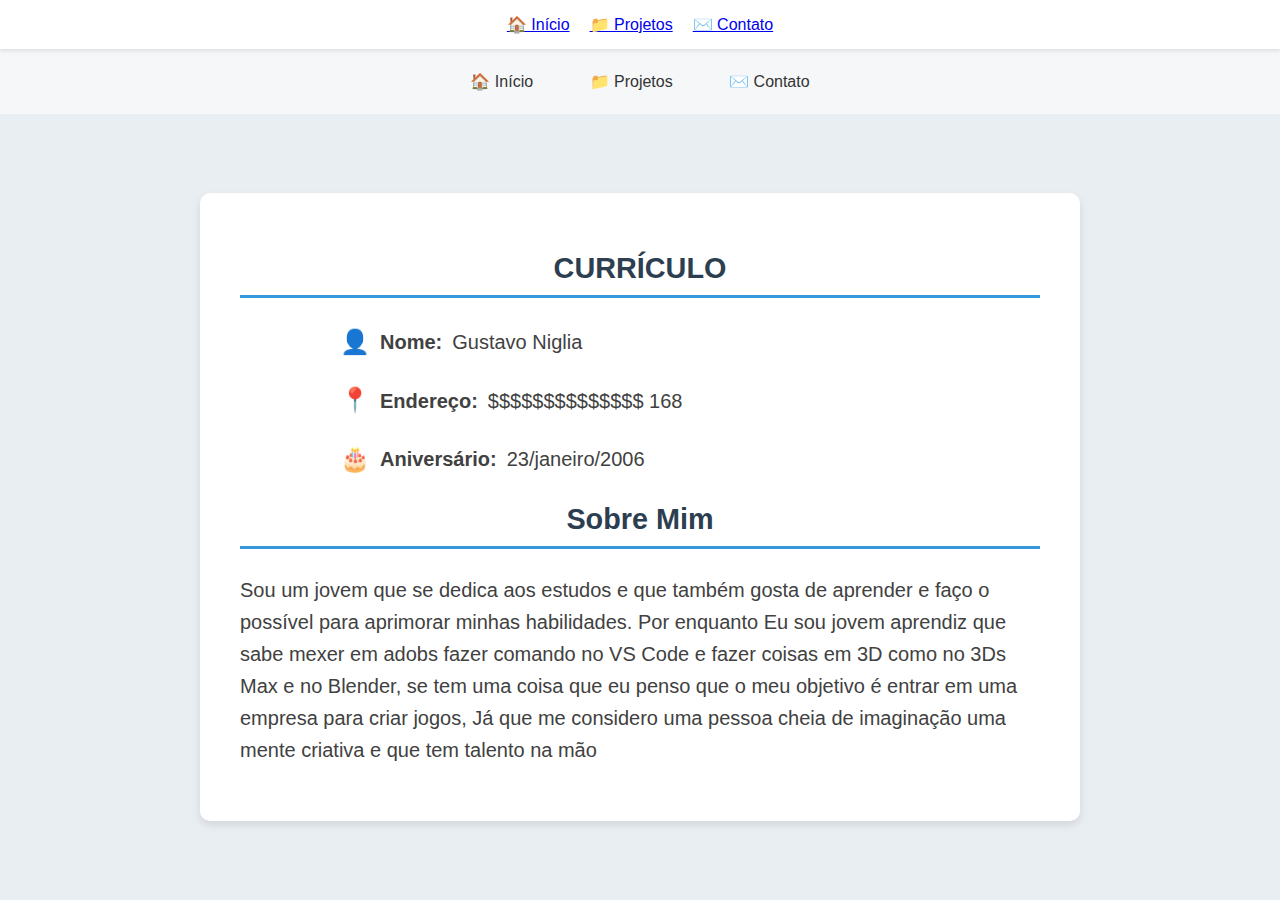
<file: folderHTML/index.html>
<!DOCTYPE html>
<html lang="en">
<head>
    
    <meta charset="UTF-8">
    <meta name="viewport" content="width=device-width, initial-scale=1.0">
    <title>Currículo Gustavo Niglia</title>
    <!-- Adicionado link para o CSS relativo -->
    <link rel="stylesheet" href="../stuff-CSS/curriculo.css">
</head>
<body>

    <header>
        <ul>
            <li><a href="inicio.html">🏠 Início</a></li>
            <li><a href="projetos.html">📁 Projetos</a></li>
            <li><a href="contato.html">✉️ Contato</a></li>
        </ul>
    </header>
    
    <!-- navegação principal -->
    <nav>
        <a href="inicio.html">🏠 Início</a>
        <a href="projetos.html">📁 Projetos</a>
        <a href="contato.html">✉️ Contato</a>
    </nav>

    <div class="card-wrapper">
      <main class="card">
        <!-- Conteúdo Principal - Currículo -->
        <section>
          <h1 class="section-title">CURRÍCULO</h1>

          <div class="info-list">
            <p><span class="icon">👤</span><strong>Nome:</strong> Gustavo Niglia</p>
            <p><span class="icon">📍</span><strong>Endereço:</strong> $$$$$$$$$$$$$$ 168</p>
            <p><span class="icon">🎂</span><strong>Aniversário:</strong> 23/janeiro/2006</p>
          </div>

          <h2 class="section-title">Sobre Mim</h2>
          <div class="about-box">
            <p>Sou um jovem que se dedica aos estudos e que também gosta de aprender e faço o possível para aprimorar minhas habilidades. Por enquanto Eu sou jovem aprendiz que sabe mexer em adobs fazer comando no VS Code e fazer coisas em 3D como no 3Ds Max e no Blender, se tem uma coisa que eu penso que o meu objetivo é entrar em uma empresa para criar jogos, Já que me considero uma pessoa cheia de imaginação uma mente criativa e que tem talento na mão </p>
          </div>
        </section>
      </main>
    </div>
</body>
</html>
</file>
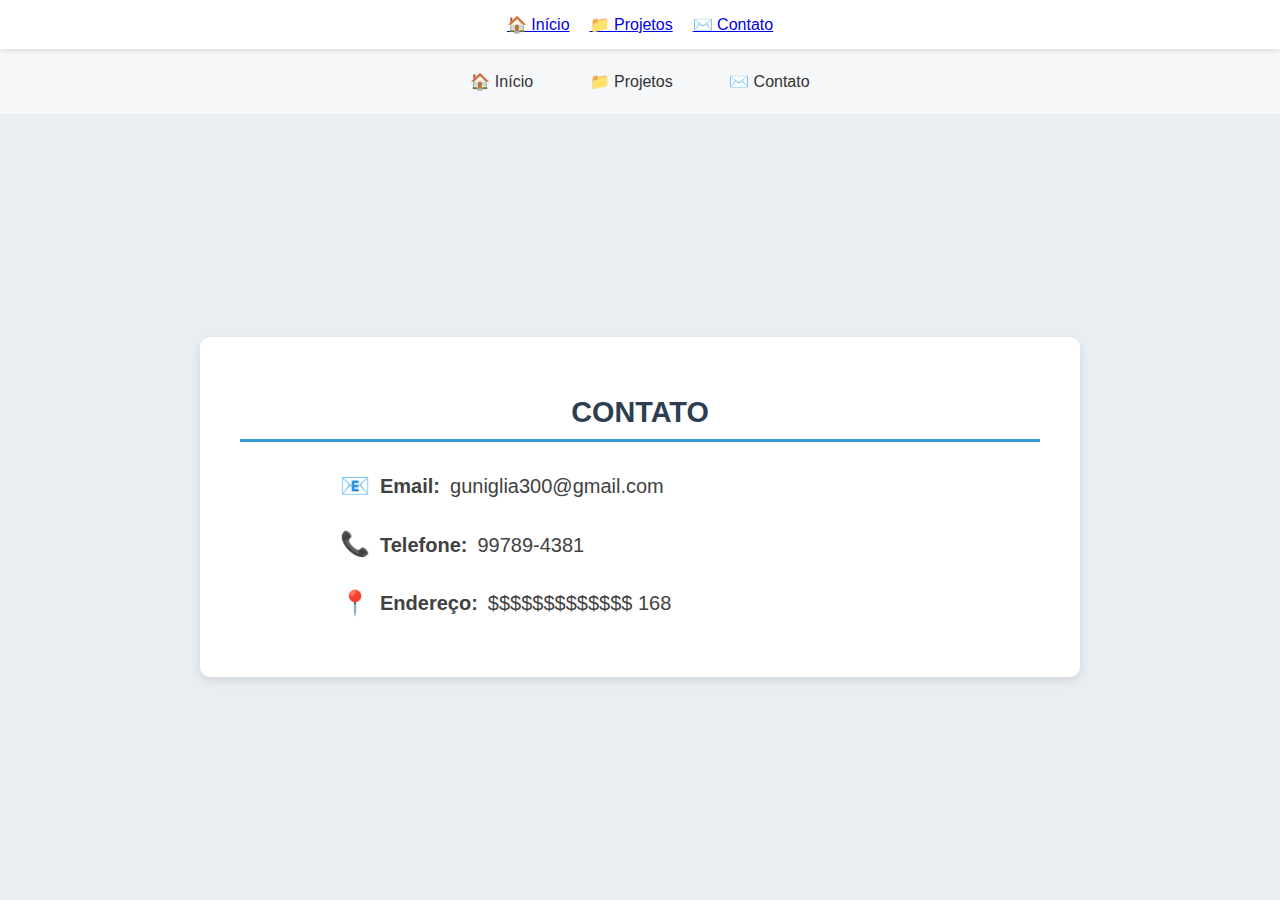
<file: folderHTML/contato.html>
<!DOCTYPE html>
<html lang="en">
<head>
    <meta charset="UTF-8">
    <meta name="viewport" content="width=device-width, initial-scale=1.0">
    <title>Contato</title>
    <link rel="stylesheet" href="../stuff-CSS/curriculo.css">
</head>
<body>
    <header>
        <ul>
            <li><a href="inicio.html">🏠 Início</a></li>
            <li><a href="projetos.html">📁 Projetos</a></li>
            <li><a href="contato.html">✉️ Contato</a></li>
        </ul>
    </header>

    <!-- navegação com texto e ícones -->
    <nav>
        <a href="inicio.html">🏠 Início</a>
        <a href="projetos.html">📁 Projetos</a>
        <a href="contato.html">✉️ Contato</a>
    </nav>

    <div class="card-wrapper">
      <main class="card">
        <section>
          <h1 class="section-title">CONTATO</h1>

          <div class="info-list">
            <p><span class="icon">📧</span><strong>Email:</strong> guniglia300@gmail.com</p>
            <p><span class="icon">📞</span><strong>Telefone:</strong> 99789-4381</p>
            <p><span class="icon">📍</span><strong>Endereço:</strong> $$$$$$$$$$$$$ 168</p>
          </div>
        </section>
      </main>
    </div>
</body>
</html>
</file>
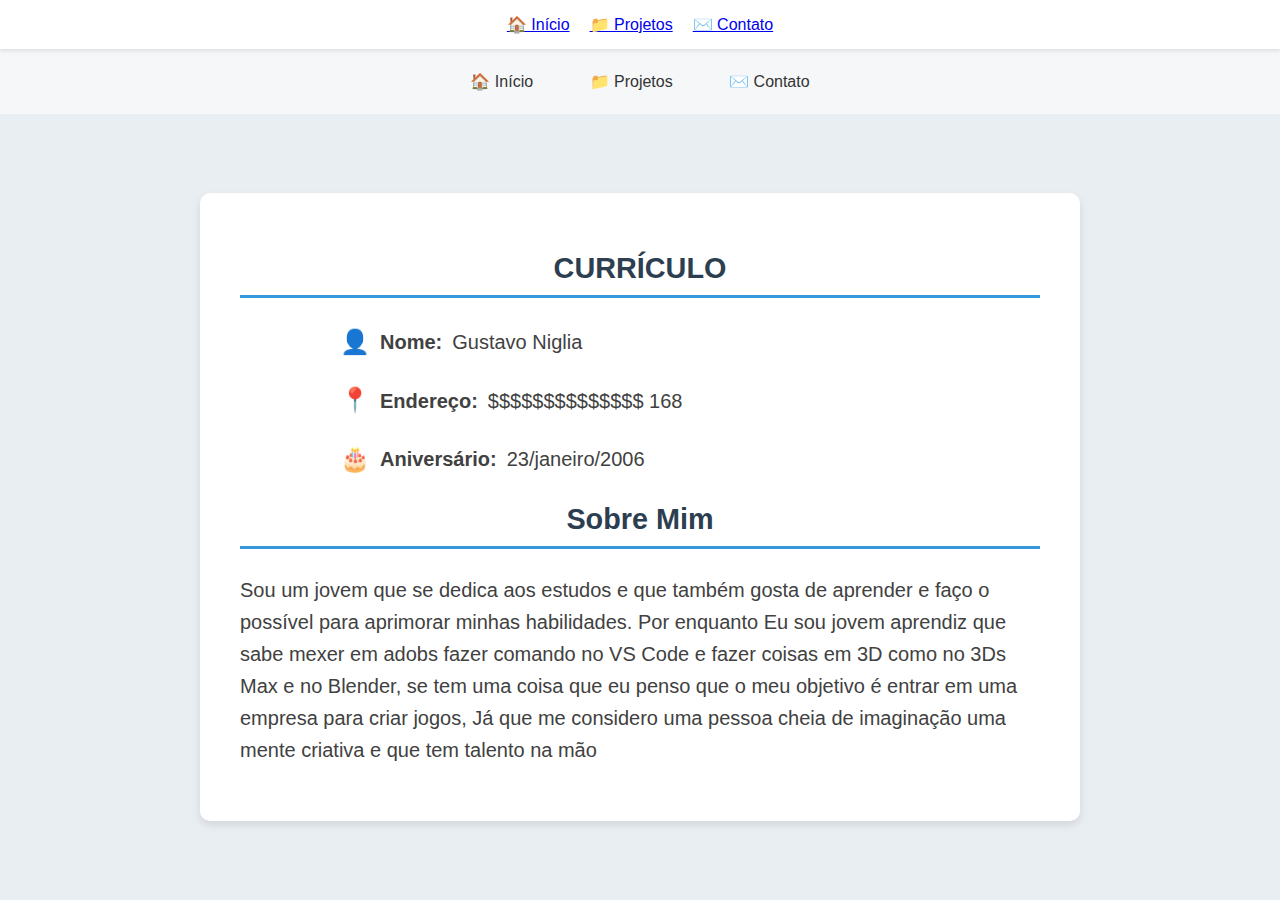
<file: folderHTML/inicio.html>
<!DOCTYPE html>
<html lang="en">
<head>
    
    <meta charset="UTF-8">
    <meta name="viewport" content="width=device-width, initial-scale=1.0">
    <title>Currículo Gustavo Niglia</title>
    <!-- Adicionado link para o CSS relativo -->
    <link rel="stylesheet" href="../stuff-CSS/curriculo.css">
</head>
<body>

    <header>
        <ul>
            <li><a href="inicio.html">🏠 Início</a></li>
            <li><a href="projetos.html">📁 Projetos</a></li>
            <li><a href="contato.html">✉️ Contato</a></li>
        </ul>
    </header>
    
    <!-- navegação principal -->
    <nav>
        <a href="inicio.html">🏠 Início</a>
        <a href="projetos.html">📁 Projetos</a>
        <a href="contato.html">✉️ Contato</a>
    </nav>

    <div class="card-wrapper">
      <main class="card">
        <!-- Conteúdo Principal - Currículo -->
        <section>
          <h1 class="section-title">CURRÍCULO</h1>

          <div class="info-list">
            <p><span class="icon">👤</span><strong>Nome:</strong> Gustavo Niglia</p>
            <p><span class="icon">📍</span><strong>Endereço:</strong> $$$$$$$$$$$$$$ 168</p>
            <p><span class="icon">🎂</span><strong>Aniversário:</strong> 23/janeiro/2006</p>
          </div>

          <h2 class="section-title">Sobre Mim</h2>
          <div class="about-box">
            <p>Sou um jovem que se dedica aos estudos e que também gosta de aprender e faço o possível para aprimorar minhas habilidades. Por enquanto Eu sou jovem aprendiz que sabe mexer em adobs fazer comando no VS Code e fazer coisas em 3D como no 3Ds Max e no Blender, se tem uma coisa que eu penso que o meu objetivo é entrar em uma empresa para criar jogos, Já que me considero uma pessoa cheia de imaginação uma mente criativa e que tem talento na mão </p>
          </div>
        </section>
      </main>
    </div>
</body>
</html>
</file>
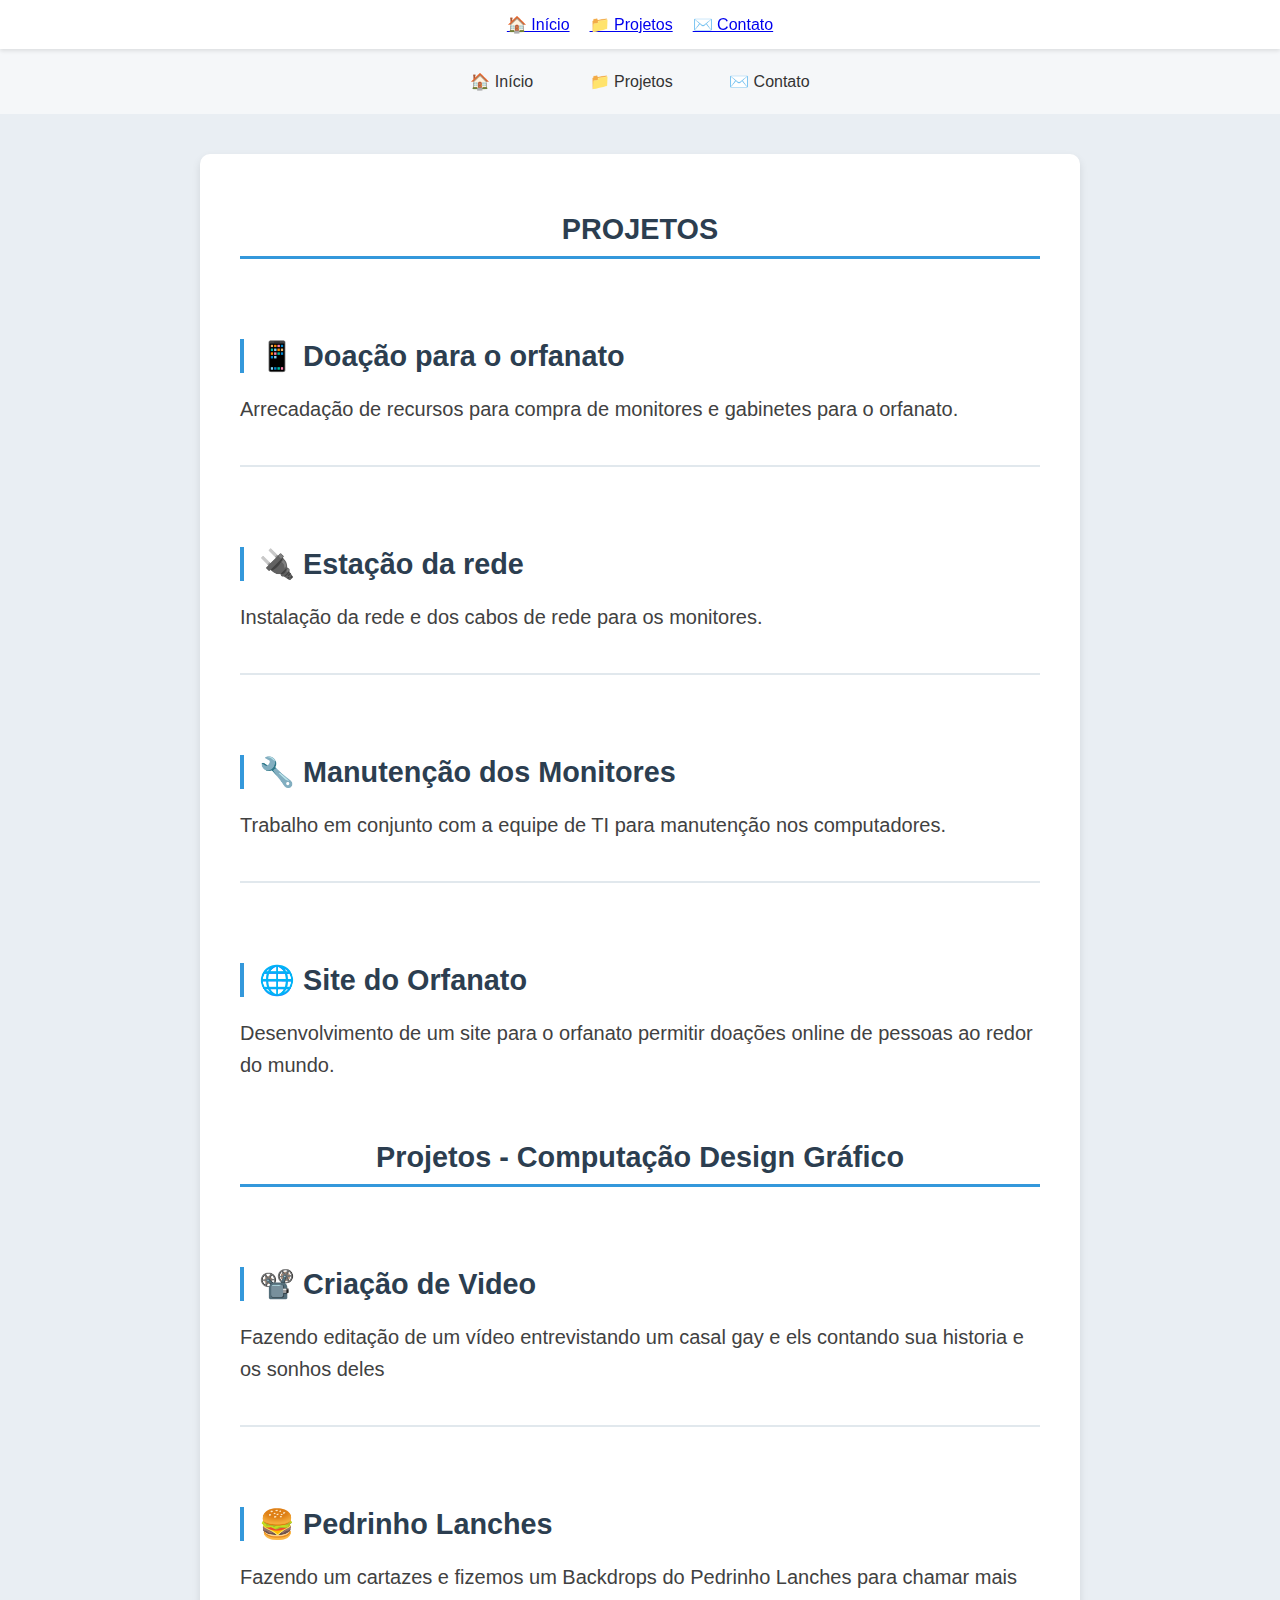
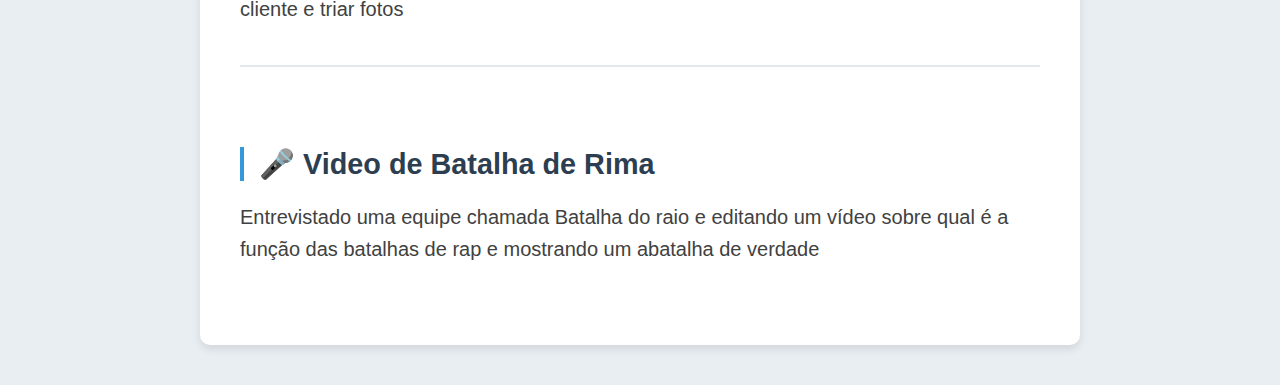
<file: folderHTML/projetos.html>
<!DOCTYPE html>
<html lang="en">
<head>
    <meta charset="UTF-8">
    <meta name="viewport" content="width=device-width, initial-scale=1.0">
    <title>Projetos</title>
    <link rel="stylesheet" href="../stuff-CSS/curriculo.css">
</head>
<body>
    <header>
        <ul>
            <li><a href="inicio.html">🏠 Início</a></li>
            <li><a href="projetos.html">📁 Projetos</a></li>
            <li><a href="contato.html">✉️ Contato</a></li>
        </ul>
    </header>

    <!-- navegação com texto e ícones -->
    <nav>
        <a href="inicio.html">🏠 Início</a>
        <a href="projetos.html">📁 Projetos</a>
        <a href="contato.html">✉️ Contato</a>
    </nav>

    <div class="card-wrapper">
      <main class="card">
        <!-- Projetos Feitos -->
        <section>
          <h1 class="section-title">PROJETOS</h1>

          <div class="projeto">
            <h2 class="title">📱 Doação para o orfanato</h2>
            <p>Arrecadação de recursos para compra de monitores e gabinetes para o orfanato.</p>
          </div>

          <div class="projeto">
            <h2 class="title">🔌 Estação da rede</h2>
            <p>Instalação da rede e dos cabos de rede para os monitores.</p>
          </div>

          <div class="projeto">
            <h2 class="title">🔧 Manutenção dos Monitores</h2>
            <p>Trabalho em conjunto com a equipe de TI para manutenção nos computadores.</p>
          </div>

          <div class="projeto">
            <h2 class="title">🌐 Site do Orfanato</h2>
            <p>Desenvolvimento de um site para o orfanato permitir doações online de pessoas ao redor do mundo.</p>
          </div>
        </section>
        <section class="coluna"></section>
        <h1 class="section-title">Projetos - Computação Design Gráfico</h1>

        <div class="projeto">
            <h2 class="title">📽️ Criação de Video</h2>
            <p> Fazendo editação de um vídeo entrevistando um casal gay e els contando sua historia e os sonhos deles</p>
          </div>

          <div class="projeto">
            <h2 class="title"> 🍔 Pedrinho Lanches </h2>
            <p>Fazendo um cartazes e fizemos um Backdrops do Pedrinho Lanches para chamar mais cliente e triar fotos </p>
          </div>


          <div class="projeto">
            <h2 class="title">🎤 Video de Batalha de Rima</h2>
            <p> Entrevistado uma equipe chamada Batalha do raio e editando um vídeo sobre qual é a função das batalhas de rap e mostrando um abatalha de verdade</p>


      </main>
    </div>
</body>
</html>
</file>
<file: stuff-CSS/curriculo.css>
body {
    font-family: Arial, sans-serif;
    margin: 0;
    padding: 0;
    background-color: #e9eef3; /* fundo levemente azulado */
    min-height: 100vh;
    display: flex;
    flex-direction: column;
}

/* Container principal que centraliza o cartão */
.card-wrapper {
    flex: 1;
    display: flex;
    justify-content: center;
    align-items: center;
    padding: 20px;
}

.card {
    background-color: #fff;
    border-radius: 10px;
    box-shadow: 0 4px 8px rgba(0, 0, 0, 0.1);
    width: 100%;
    max-width: 800px;
    padding: 40px;
    margin: 20px auto;
}

.card p {
    font-size: 20px;
    color: #414141;
    margin-bottom: 15px;
}
/* Cabeçalho e navegação fixos no topo */
header {
    background-color: #fff;
    padding: 15px 0;
    box-shadow: 0 2px 4px rgba(0,0,0,0.1);
    position: sticky;
    top: 0;
    z-index: 100;
}

header ul {
    list-style: none;
    padding: 0;
    margin: 0;
    display: flex;
    justify-content: center;
    gap: 20px;
}

nav {
    background-color: #f5f7f9;
    padding: 15px 0;
    text-align: center;
}

nav a {
    display: inline-block;
    padding: 8px 16px;
    margin: 0 10px;
    color: #333;
    text-decoration: none;
    border-radius: 6px;
    transition: background-color 0.3s;
}

nav a:hover {
    background-color: #e0e5ea;
}

/* Títulos e texto */
h1 {
    color: #333;
    font-size: 2.5em;
    margin-bottom: 30px;
    text-align: center;
}   

h2 {
    color: #555;
    font-size: 1.8em;
    margin: 25px 0 15px;
    text-align: left;
}

p {
    color: #666;
    font-size: 1.1em;
    line-height: 1.6;
    margin-bottom: 15px;
}

/* Estilo para os projetos com separadores */
.projeto {
    padding: 25px 0;
    border-bottom: 2px solid #e1e8ed;
    margin-bottom: 25px;
}

.projeto:last-child {
    border-bottom: none;
    margin-bottom: 0;
}

.projeto h2 {
    color: #2c3e50;
    margin-bottom: 15px;
}

.section-title {
    color: #2c3e50;
    font-size: 1.8em;
    margin-bottom: 25px;
    padding-bottom: 10px;
    border-bottom: 3px solid #3498db;
    text-align: center;
}

.title {
    font-weight: 600;
    color: #2c3e50;
    margin-top: 30px;
    padding-left: 15px;
    border-left: 4px solid #3498db;
}

/* Lista de informações com ícones */
.info-list {
    max-width: 600px;
    margin: 0 auto;
}

.info-list p {
    display: flex;
    align-items: center;
    gap: 10px;
    margin-bottom: 15px;
}

.icon {
    font-size: 1.2em;
    min-width: 24px;
    text-align: center;
}
</file>
